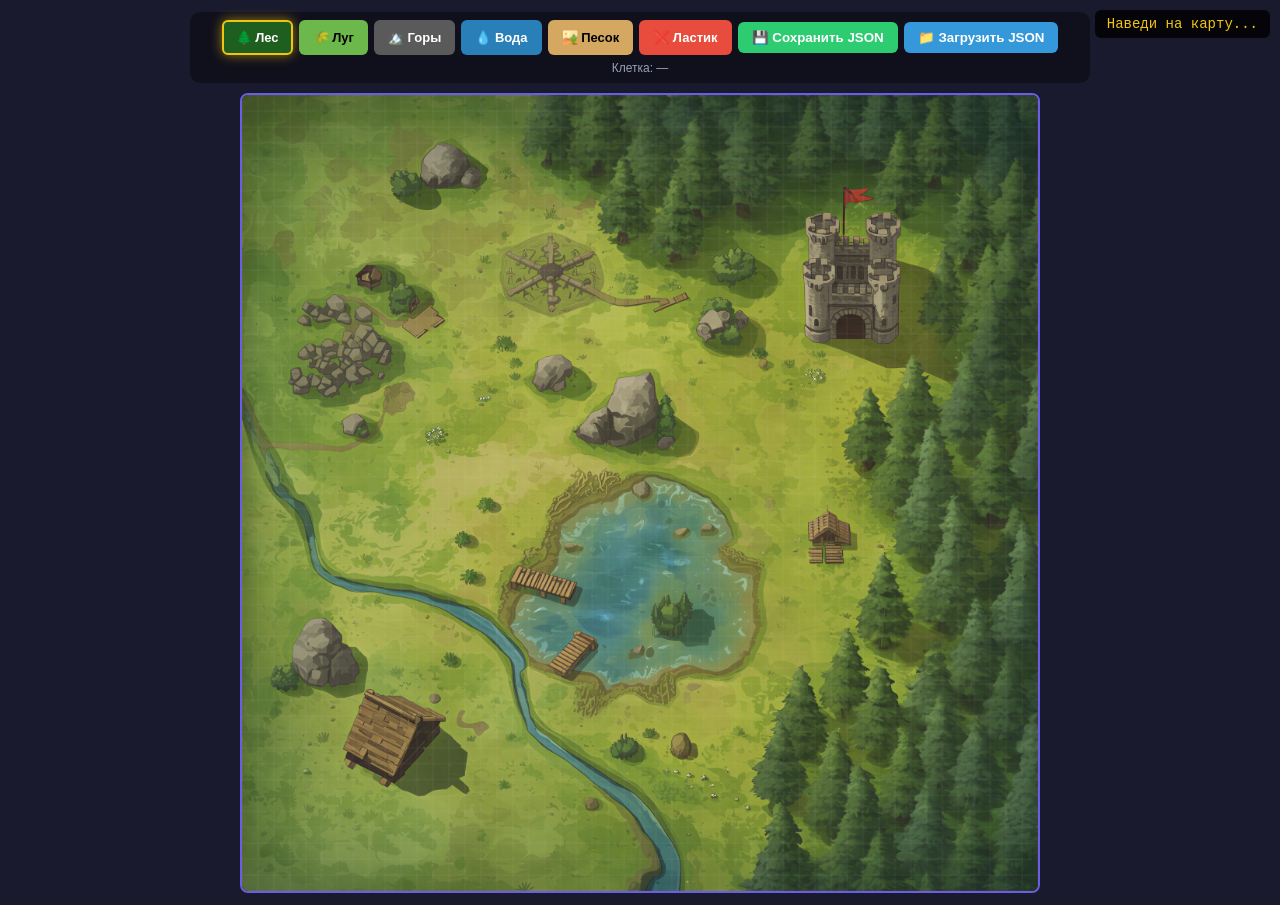
<file: map_editor.html>
<!DOCTYPE html>
<html lang="ru">
<head>
  <meta charset="UTF-8">
  <title>Map Editor — Dark World</title>
  <style>
    * { box-sizing: border-box; margin: 0; padding: 0; }
    body {
      background: #1a1a2e;
      color: #fff;
      font-family: sans-serif;
      padding: 12px;
      display: flex;
      flex-direction: column;
      align-items: center;
      gap: 10px;
    }
    #toolbar {
      display: flex;
      gap: 6px;
      flex-wrap: wrap;
      align-items: center;
      justify-content: center;
      background: rgba(0,0,0,0.4);
      padding: 8px 12px;
      border-radius: 10px;
      max-width: 900px;
    }
    .region-btn {
      padding: 8px 12px;
      border-radius: 6px;
      border: 2px solid transparent;
      cursor: pointer;
      font-weight: bold;
      color: #fff;
      font-size: 13px;
      transition: 0.15s;
    }
    .region-btn.active {
      border-color: #f1c40f;
      box-shadow: 0 0 12px rgba(241,196,15,0.6);
    }
    .region-btn[data-region="forest"]   { background: #1e5e1e; }
    .region-btn[data-region="meadow"]   { background: #6db84a; color: #000; }
    .region-btn[data-region="mountain"] { background: #5a5a5a; }
    .region-btn[data-region="water"]    { background: #2980b9; }
    .region-btn[data-region="sand"]     { background: #d4a860; color: #000; }
    .region-btn[data-region="erase"]    { background: #e74c3c; }

    #mapContainer {
      position: relative;
      width: 800px;
      height: 800px;
      border: 2px solid #6c5ce7;
      border-radius: 8px;
      overflow: hidden;
      cursor: crosshair;
    }
    #mapImg {
      position: absolute;
      top: 0; left: 0;
      width: 100%;
      height: 100%;
      pointer-events: none;
      image-rendering: auto;
    }
    #paintCanvas {
      position: absolute;
      top: 0; left: 0;
      width: 100%;
      height: 100%;
      pointer-events: none;
      opacity: 0.45;
    }
    #gridCanvas {
      position: absolute;
      top: 0; left: 0;
      width: 100%;
      height: 100%;
      pointer-events: none;
      opacity: 0.3;
    }
    #coordDisplay {
      position: fixed;
      top: 10px; right: 10px;
      background: rgba(0,0,0,0.8);
      padding: 6px 12px;
      border-radius: 6px;
      font-family: monospace;
      font-size: 14px;
      color: #f1c40f;
      z-index: 100;
    }
    .status {
      font-size: 12px;
      color: #9aa0b5;
    }
  </style>
</head>
<body>

  <div id="coordDisplay">Наведи на карту...</div>

  <div id="toolbar">
    <button class="region-btn active" data-region="forest">🌲 Лес</button>
    <button class="region-btn" data-region="meadow">🌾 Луг</button>
    <button class="region-btn" data-region="mountain">🏔️ Горы</button>
    <button class="region-btn" data-region="water">💧 Вода</button>
    <button class="region-btn" data-region="sand">🏜️ Песок</button>
    <button class="region-btn" data-region="erase">❌ Ластик</button>
    <button id="saveBtn" style="background:#2ecc71;padding:8px 14px;border-radius:6px;border:none;color:#fff;font-weight:bold;cursor:pointer;">💾 Сохранить JSON</button>
    <button id="loadBtn" style="background:#3498db;padding:8px 14px;border-radius:6px;border:none;color:#fff;font-weight:bold;cursor:pointer;">📁 Загрузить JSON</button>
    <input type="file" id="fileInput" accept=".json" style="display:none;">
    <span class="status" id="statusInfo">Клетка: —</span>
  </div>

  <div id="mapContainer">
    <img id="mapImg" src="assets/maps/world_ashenval_background.jpg" alt="Map">
    <canvas id="paintCanvas" width="800" height="800"></canvas>
    <canvas id="gridCanvas" width="800" height="800"></canvas>
  </div>

  <script>
    // ============================================================
    // КОНФИГ
    // ============================================================
    const MAP_SIZE = 50;              // 50×50 клеток
    const CANVAS_SIZE = 800;          // размер канваса в px
    const CELL_SIZE = CANVAS_SIZE / MAP_SIZE; // 16px на клетку

    const COLORS = {
      forest:   'rgba(30, 94, 30, 1)',
      meadow:   'rgba(109, 184, 74, 1)',
      mountain: 'rgba(90, 90, 90, 1)',
      water:    'rgba(41, 128, 185, 1)',
      sand:     'rgba(212, 168, 96, 1)'
    };

    // ============================================================
    // СОСТОЯНИЕ
    // ============================================================
    let currentRegion = 'forest';
    let regions = {}; // "x_y": "forest"

    // ============================================================
    // ИНИЦИАЛИЗАЦИЯ
    // ============================================================
    const paintCanvas = document.getElementById('paintCanvas');
    const paintCtx = paintCanvas.getContext('2d');
    const gridCanvas = document.getElementById('gridCanvas');
    const gridCtx = gridCanvas.getContext('2d');
    const coordDisplay = document.getElementById('coordDisplay');
    const statusInfo = document.getElementById('statusInfo');
    const mapContainer = document.getElementById('mapContainer');

    // Рисуем сетку 50×50
    function drawGrid() {
      gridCtx.strokeStyle = 'rgba(255,255,255,0.4)';
      gridCtx.lineWidth = 0.5;

      for (let i = 0; i <= MAP_SIZE; i++) {
        const pos = i * CELL_SIZE;
        // Вертикальные
        gridCtx.beginPath();
        gridCtx.moveTo(pos, 0);
        gridCtx.lineTo(pos, CANVAS_SIZE);
        gridCtx.stroke();
        // Горизонтальные
        gridCtx.beginPath();
        gridCtx.moveTo(0, pos);
        gridCtx.lineTo(CANVAS_SIZE, pos);
        gridCtx.stroke();
      }
    }
    drawGrid();

    // Перерисовка всей карты регионов из объекта `regions`
    function redrawAll() {
      paintCtx.clearRect(0, 0, CANVAS_SIZE, CANVAS_SIZE);
      for (const key in regions) {
        const [x, y] = key.split('_').map(Number);
        const color = COLORS[regions[key]];
        if (color) {
          paintCtx.fillStyle = color;
          paintCtx.fillRect(x * CELL_SIZE, y * CELL_SIZE, CELL_SIZE, CELL_SIZE);
        }
      }
    }

    // ============================================================
    // ВЫБОР РЕГИОНА
    // ============================================================
    document.querySelectorAll('.region-btn').forEach(btn => {
      btn.addEventListener('click', () => {
        document.querySelectorAll('.region-btn').forEach(b => b.classList.remove('active'));
        btn.classList.add('active');
        currentRegion = btn.dataset.region;
      });
    });

    // ============================================================
    // КЛИКИ ПО КАРТЕ
    // ============================================================
    let isPainting = false;

    mapContainer.addEventListener('mousedown', (e) => {
      isPainting = true;
      paintCell(e);
    });

    mapContainer.addEventListener('mousemove', (e) => {
      updateCoordDisplay(e);
      if (isPainting) paintCell(e);
    });

    mapContainer.addEventListener('mouseup', () => { isPainting = false; });
    mapContainer.addEventListener('mouseleave', () => { isPainting = false; });

    // Тач-события для мобильных
    mapContainer.addEventListener('touchstart', (e) => {
      e.preventDefault();
      isPainting = true;
      paintCell(e.touches[0]);
    }, { passive: false });

    mapContainer.addEventListener('touchmove', (e) => {
      e.preventDefault();
      if (isPainting) paintCell(e.touches[0]);
      updateCoordDisplay(e.touches[0]);
    }, { passive: false });

    mapContainer.addEventListener('touchend', () => { isPainting = false; });

    function paintCell(e) {
      const rect = mapContainer.getBoundingClientRect();
      const px = (e.clientX - rect.left) * (CANVAS_SIZE / rect.width);
      const py = (e.clientY - rect.top) * (CANVAS_SIZE / rect.height);

      const x = Math.floor(px / CELL_SIZE);
      const y = Math.floor(py / CELL_SIZE);

      if (x < 0 || x >= MAP_SIZE || y < 0 || y >= MAP_SIZE) return;

      const key = `${x}_${y}`;

      if (currentRegion === 'erase') {
        delete regions[key];
        // Стираем только эту клетку
        paintCtx.clearRect(x * CELL_SIZE, y * CELL_SIZE, CELL_SIZE, CELL_SIZE);
      } else {
        regions[key] = currentRegion;
        paintCtx.fillStyle = COLORS[currentRegion];
        paintCtx.fillRect(x * CELL_SIZE, y * CELL_SIZE, CELL_SIZE, CELL_SIZE);
      }

      statusInfo.textContent = `Клетка: (${x}, ${y}) = ${currentRegion}`;
    }

    function updateCoordDisplay(e) {
      const rect = mapContainer.getBoundingClientRect();
      const px = (e.clientX - rect.left) * (CANVAS_SIZE / rect.width);
      const py = (e.clientY - rect.top) * (CANVAS_SIZE / rect.height);
      const x = Math.floor(px / CELL_SIZE);
      const y = Math.floor(py / CELL_SIZE);
      coordDisplay.textContent = `(${x}, ${y})`;
    }

    // ============================================================
    // СОХРАНЕНИЕ / ЗАГРУЗКА JSON
    // ============================================================
    document.getElementById('saveBtn').addEventListener('click', () => {
      const data = {
        mapId: 'ashenvale_main',
        size: MAP_SIZE,
        regions: regions
      };
      const json = JSON.stringify(data, null, 2);
      const blob = new Blob([json], { type: 'application/json' });
      const url = URL.createObjectURL(blob);
      const a = document.createElement('a');
      a.href = url;
      a.download = 'ashenvale_regions.json';
      a.click();
      URL.revokeObjectURL(url);
      alert(`✅ Сохранено! Всего клеток: ${Object.keys(regions).length}`);
    });

    document.getElementById('loadBtn').addEventListener('click', () => {
      document.getElementById('fileInput').click();
    });

    document.getElementById('fileInput').addEventListener('change', (e) => {
      const file = e.target.files[0];
      if (!file) return;
      const reader = new FileReader();
      reader.onload = (ev) => {
        try {
          const data = JSON.parse(ev.target.result);
          if (data.regions) {
            regions = data.regions;
            redrawAll();
            alert(`✅ Загружено! Всего клеток: ${Object.keys(regions).length}`);
          }
        } catch (err) {
          alert('❌ Ошибка чтения JSON: ' + err.message);
        }
      };
      reader.readAsText(file);
    });

  </script>
</body>
</html>
</file>
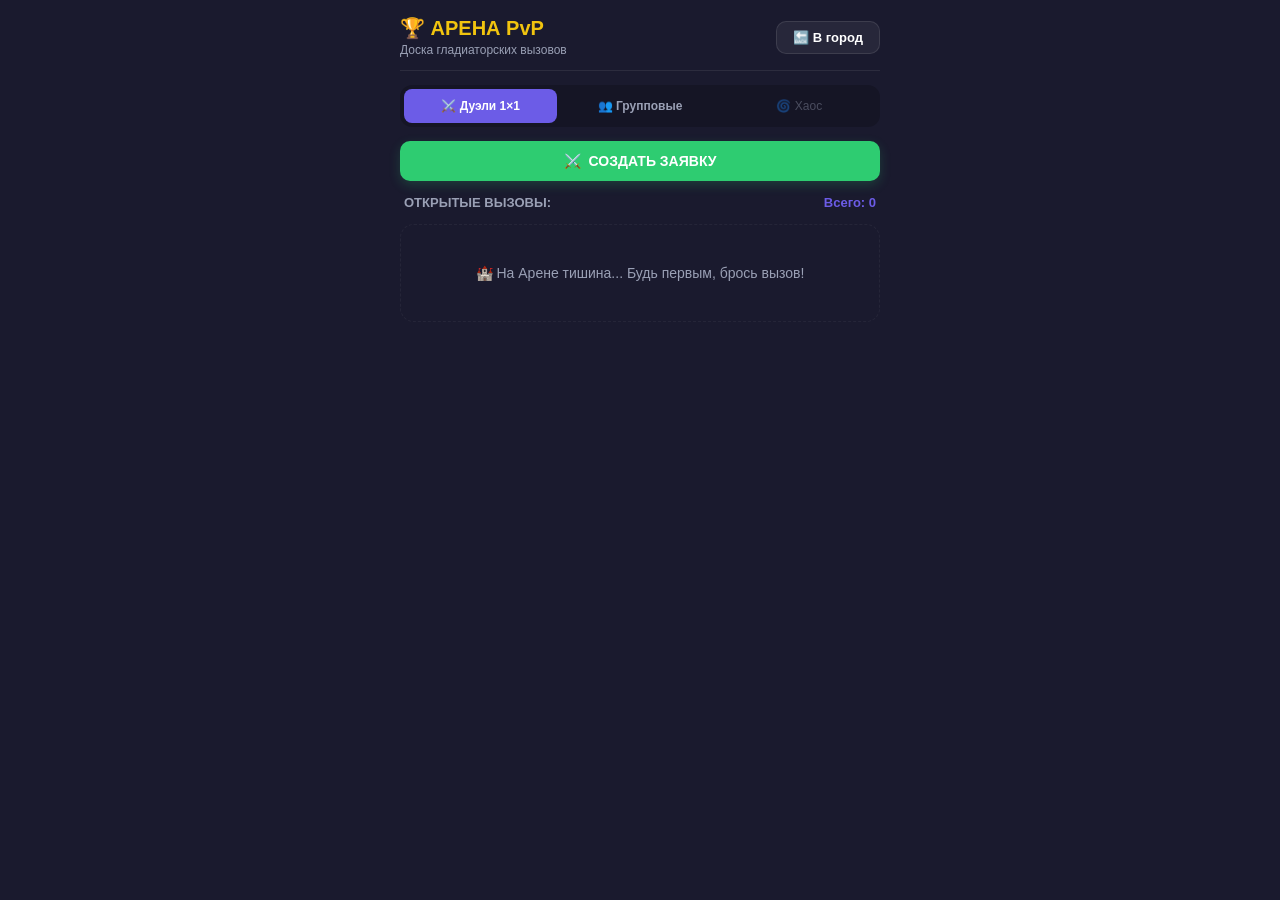
<file: arena/arena.html>
<!DOCTYPE html>
<html lang="ru">
<head>
  <meta charset="UTF-8">
  <meta name="viewport" content="width=device-width, initial-scale=1.0, maximum-scale=1.0, user-scalable=no">
  <title>Арена Чести — Dark World</title>

  <style>
    :root {
      --bg: #1a1a2e;
      --text: #ffffff;
      --hint: #9aa0b5;
      --btn: #6c5ce7;
      --danger: #e74c3c;
      --success: #2ecc71;
      --gold: #f1c40f;
      --teamA: #3498db;
      --teamB: #e74c3c;
      --card: rgba(255, 255, 255, 0.05);
    }
    * { box-sizing: border-box; -webkit-tap-highlight-color: transparent; }
    body {
      margin: 0; padding: 16px;
      font-family: -apple-system, "Segoe UI", Roboto, sans-serif;
      background: var(--bg); color: var(--text);
      min-height: 100vh;
    }
    .arena-container { max-width: 480px; margin: 0 auto; display: flex; flex-direction: column; gap: 14px; }

    .arena-header {
      display: flex; align-items: center; justify-content: space-between;
      border-bottom: 1px solid rgba(255,255,255,0.08); padding-bottom: 12px;
    }
    .back-btn {
      background: rgba(255,255,255,0.06); border: 1px solid rgba(255,255,255,0.1);
      color: #fff; padding: 8px 16px; border-radius: 10px; font-weight: bold;
      cursor: pointer; font-size: 13px;
    }

    .arena-tabs { display: flex; gap: 6px; background: rgba(0,0,0,0.2); padding: 4px; border-radius: 12px; }
    .arena-tab {
      flex: 1; background: transparent; border: none; color: var(--hint);
      padding: 10px 6px; font-weight: bold; font-size: 12px; border-radius: 8px;
      cursor: pointer; text-align: center; transition: 0.15s;
    }
    .arena-tab.active { background: var(--btn); color: #fff; }
    .arena-tab.disabled { opacity: 0.4; cursor: not-allowed; font-weight: normal; }

    /* Своя заявка — компактная */
    .my-request-box {
      background: rgba(108, 92, 231, 0.08);
      border: 2px dashed var(--btn);
      border-radius: 14px; padding: 12px 14px;
      box-shadow: 0 0 15px rgba(108, 92, 231, 0.15);
    }
    .my-request-header {
      font-weight: bold; font-size: 13px; letter-spacing: 0.5px;
      color: #a29bfe; margin-bottom: 8px;
    }
    .my-request-mode {
      font-size: 14px; font-weight: bold; color: #fff; margin-bottom: 6px;
    }
    .my-request-progress {
      font-size: 12px; color: var(--hint); margin-bottom: 4px;
    }
    .my-request-timer {
      font-size: 20px; font-family: monospace; font-weight: bold;
      color: #ffc048; text-align: center; margin: 8px 0 12px;
    }

    /* Колонки команд */
    .team-columns {
      display: flex; gap: 10px; margin: 8px 0;
    }
    .team-col {
      flex: 1; background: rgba(0,0,0,0.2);
      border-radius: 10px; padding: 8px;
      border: 1px solid rgba(255,255,255,0.05);
    }
    .team-col.team-a { border-left: 3px solid var(--teamA); }
    .team-col.team-b { border-right: 3px solid var(--teamB); }
    .team-col-title {
      font-size: 11px; font-weight: bold; letter-spacing: 0.5px;
      margin-bottom: 6px; display: flex; justify-content: space-between;
    }
    .team-col.team-a .team-col-title { color: var(--teamA); }
    .team-col.team-b .team-col-title { color: var(--teamB); }
    .team-col-member {
      font-size: 12px; color: #fff; padding: 3px 0;
      border-bottom: 1px solid rgba(255,255,255,0.05);
    }
    .team-col-member:last-child { border-bottom: none; }
    .team-col-empty {
      font-size: 11px; color: var(--hint); font-style: italic; padding: 4px 0;
    }

    .action-btn {
      width: 100%; border: none; color: #fff; padding: 12px;
      font-weight: bold; font-size: 14px; border-radius: 10px;
      cursor: pointer; transition: transform 0.1s;
      display: flex; align-items: center; justify-content: center; gap: 8px;
    }
    .action-btn:active { transform: scale(0.98); }
    .btn-create { background: var(--success); box-shadow: 0 4px 12px rgba(46,204,113,0.2); }
    .btn-cancel { background: var(--danger); }
    .btn-accept { background: var(--btn); padding: 8px 12px; font-size: 12px; border-radius: 8px; width: auto; }
    .btn-team-a { background: var(--teamA); }
    .btn-team-b { background: var(--teamB); }

    .lobby-list { display: flex; flex-direction: column; gap: 10px; max-height: 400px; overflow-y: auto; }
    .user-card {
      background: var(--card); border: 1px solid rgba(255,255,255,0.06);
      border-radius: 14px; padding: 12px 14px;
    }
    .card-header {
      display: flex; justify-content: space-between; align-items: flex-start; margin-bottom: 8px;
    }
    .card-mode {
      font-weight: bold; font-size: 13px; color: #a29bfe;
    }
    .card-owner {
      font-weight: bold; font-size: 14px; color: #fff; margin-top: 2px;
    }
    .card-owner-level {
      color: var(--gold); font-size: 11px; font-weight: normal; margin-left: 4px;
    }
    .card-timer {
      font-family: monospace; font-size: 13px; color: #ffc048; font-weight: bold;
    }
    .card-actions {
      display: flex; gap: 6px; margin-top: 10px;
    }
    .card-actions .action-btn { padding: 10px; font-size: 12px; }

    .empty-msg {
      text-align: center; color: var(--hint); font-size: 14px;
      padding: 40px 0; border: 1px dashed rgba(255,255,255,0.05);
      border-radius: 14px;
    }

    /* Модалка выбора режима */
    .mode-modal {
      display: none; position: fixed; inset: 0;
      background: rgba(0,0,0,0.7); backdrop-filter: blur(5px);
      z-index: 5000; align-items: center; justify-content: center; padding: 16px;
    }
    .mode-modal.active { display: flex; }
    .mode-modal-content {
      background: #1a1a2e; border-radius: 20px; padding: 20px;
      width: 100%; max-width: 400px;
      border-top: 3px solid var(--btn);
      max-height: 90vh; overflow-y: auto;
    }
    .mode-option {
      display: flex; align-items: center; justify-content: space-between;
      padding: 14px; border-radius: 12px;
      background: rgba(255,255,255,0.04);
      border: 1px solid rgba(255,255,255,0.08);
      margin-bottom: 8px; cursor: pointer;
      transition: all 0.15s;
    }
    .mode-option:hover { background: rgba(108, 92, 231, 0.1); border-color: var(--btn); }
    .mode-option.disabled { opacity: 0.4; cursor: not-allowed; }
    .mode-option.disabled:hover { background: rgba(255,255,255,0.04); border-color: rgba(255,255,255,0.08); }
    .mode-option-info { display: flex; flex-direction: column; gap: 2px; }
    .mode-option-title { font-weight: bold; font-size: 15px; }
    .mode-option-sub { font-size: 11px; color: var(--hint); }
    .mode-option-badge {
      font-size: 11px; font-weight: bold; padding: 3px 8px;
      border-radius: 6px; background: rgba(241, 196, 15, 0.15); color: var(--gold);
    }
    .mode-option-badge.disabled {
      background: rgba(155,155,155,0.15); color: #7f8c8d;
    }
  </style>
</head>
<body>

  <div class="arena-container">

    <!-- Шапка -->
    <div class="arena-header">
      <div>
        <h3 style="margin: 0; color: #f1c40f; font-size: 20px;">🏆 АРЕНА PvP</h3>
        <span style="font-size: 12px; color: var(--hint);">Доска гладиаторских вызовов</span>
      </div>
      <button class="back-btn" id="back-btn">🔙 В город</button>
    </div>

    <!-- Табы режимов -->
    <div class="arena-tabs">
      <button class="arena-tab active" data-tab="duel">⚔️ Дуэли 1×1</button>
      <button class="arena-tab" data-tab="group">👥 Групповые</button>
      <button class="arena-tab disabled" data-tab="chaos" disabled>🌀 Хаос</button>
    </div>

    <!-- Панель своей заявки -->
    <div id="my-search-panel" class="my-request-box" style="display: none;">
      <div class="my-request-header">✅ ВАША ЗАЯВКА ОПУБЛИКОВАНА</div>
      <div id="my-mode-text" class="my-request-mode">⚔️ Дуэль 1×1</div>

      <!-- Колонки команд (заполняются для N×N) -->
      <div id="my-team-columns" class="team-columns" style="display: none;">
        <div class="team-col team-a">
          <div class="team-col-title">
            <span>КОМАНДА A</span>
            <span id="my-team-a-count">0 / 3</span>
          </div>
          <div id="my-team-a-members"></div>
        </div>
        <div class="team-col team-b">
          <div class="team-col-title">
            <span>КОМАНДА B</span>
            <span id="my-team-b-count">0 / 3</span>
          </div>
          <div id="my-team-b-members"></div>
        </div>
      </div>

      <!-- Прогресс (для 1×1) -->
      <div id="my-progress-simple" class="my-request-progress">
        Ожидание: 1 / 2
      </div>

      <div id="my-timer-display" class="my-request-timer">⏱️ 05:00</div>
      <button id="cancel-request-btn" class="action-btn btn-cancel">✕ ОТМЕНИТЬ ЗАЯВКУ</button>
    </div>

    <!-- Кнопка создания -->
    <div id="my-create-panel">
      <button id="create-request-btn" class="action-btn btn-create">
        <span>⚔️</span> СОЗДАТЬ ЗАЯВКУ
      </button>
    </div>

    <!-- Заголовок списка -->
    <div style="font-weight: bold; font-size: 13px; color: var(--hint); display: flex; justify-content: space-between; padding: 0 4px;">
      <span id="lobby-list-title">ОТКРЫТЫЕ ВЫЗОВЫ:</span>
      <span id="total-requests-counter" style="color: var(--btn);">Всего: 0</span>
    </div>

    <!-- Список заявок -->
    <div id="lobby-list-viewport" class="lobby-list">
      <div class="empty-msg">🏰 На Арене тишина... Будь первым, брось вызов!</div>
    </div>

  </div>

  <!-- Модалка выбора режима -->
  <div id="mode-modal" class="mode-modal">
    <div class="mode-modal-content">
      <div style="display: flex; justify-content: space-between; align-items: center; margin-bottom: 16px;">
        <h3 style="margin: 0; font-size: 17px;">Выберите режим</h3>
        <button id="close-mode-modal" style="background: rgba(255,255,255,0.08); border: none; color: #fff; width: 30px; height: 30px; border-radius: 50%; cursor: pointer; font-size: 14px;">✕</button>
      </div>

      <div class="mode-option" data-mode="duel_1v1">
        <div class="mode-option-info">
          <div class="mode-option-title">⚔️ Дуэль 1×1</div>
          <div class="mode-option-sub">Классический бой один на один</div>
        </div>
        <div class="mode-option-badge">ДОСТУПНО</div>
      </div>

      <div class="mode-option" data-mode="group_2v2">
        <div class="mode-option-info">
          <div class="mode-option-title">👥 Групповой 2×2</div>
          <div class="mode-option-sub">4 игрока, 2 команды</div>
        </div>
        <div class="mode-option-badge">ДОСТУПНО</div>
      </div>

      <div class="mode-option" data-mode="group_3v3">
        <div class="mode-option-info">
          <div class="mode-option-title">👥 Групповой 3×3</div>
          <div class="mode-option-sub">6 игроков, 2 команды</div>
        </div>
        <div class="mode-option-badge">ДОСТУПНО</div>
      </div>

      <div class="mode-option" data-mode="group_5v5">
        <div class="mode-option-info">
          <div class="mode-option-title">👥 Групповой 5×5</div>
          <div class="mode-option-sub">10 игроков, 2 команды</div>
        </div>
        <div class="mode-option-badge">ДОСТУПНО</div>
      </div>

      <div class="mode-option disabled" data-mode="chaos_10">
        <div class="mode-option-info">
          <div class="mode-option-title">🌀 Хаос</div>
          <div class="mode-option-sub">10 игроков, каждый сам за себя</div>
        </div>
        <div class="mode-option-badge disabled">СКОРО</div>
      </div>

    </div>
  </div>

  <script src="arena_core.js?v=12"></script>
</body>
</html>
</file>
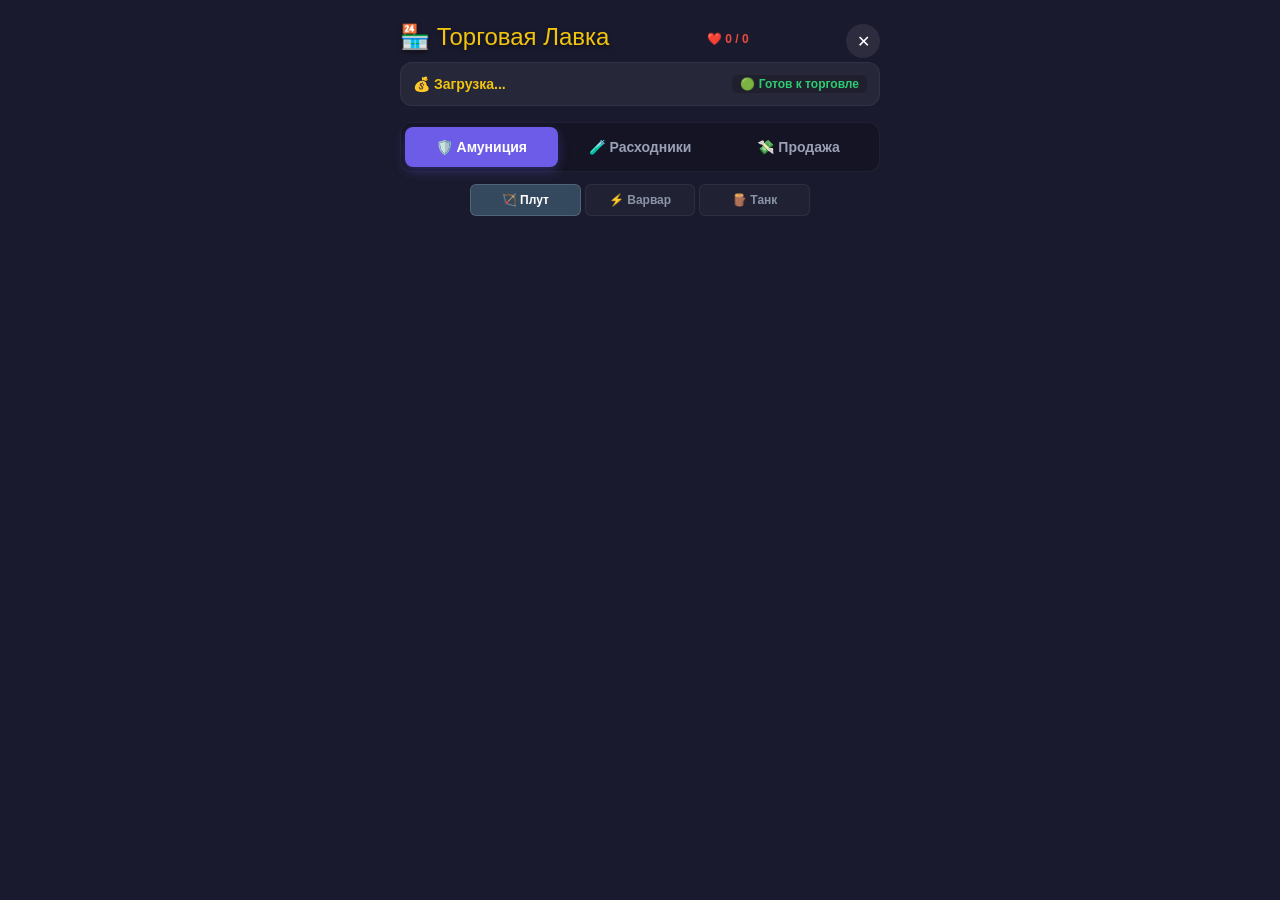
<file: shop/shop.html>
<!DOCTYPE html>
<html lang="ru">
<head>
  <meta charset="UTF-8">
  <meta name="viewport" content="width=device-width, initial-scale=1.0, maximum-scale=1.0, user-scalable=no">
  <title>Торговая Лавка — Dark World</title>

  <!-- Стили -->
  <link rel="stylesheet" href="../style.css?v=78">
  <link rel="stylesheet" href="../shared/ui.css?v=1">

  <style>
    /* Специфичные стили магазина (остаются локально) */
    .shop-container {
      max-width: 480px;
      margin: 0 auto;
      display: flex;
      flex-direction: column;
      min-height: 92vh;
    }

    #shop-title {
      text-align: center;
      font-size: 24px;
      margin: 4px 0 8px 0;
      color: #f1c40f;
      text-shadow: 0 2px 4px rgba(0, 0, 0, 0.5);
    }

    .shop-wallet-card {
      background: var(--card);
      border-radius: 12px;
      padding: 12px;
      text-align: center;
      font-size: 14px;
      font-weight: 600;
      margin-bottom: 16px;
      border: 1px solid rgba(255, 255, 255, 0.05);
      color: #f1c40f;
    }

    .shop-main-navigation {
      display: flex;
      gap: 6px;
      margin-bottom: 12px;
      background: rgba(0, 0, 0, 0.2);
      padding: 4px;
      border-radius: 12px;
      border: 1px solid rgba(255, 255, 255, 0.05);
    }

    .main-nav-btn {
      flex: 1;
      background: transparent;
      border: none;
      color: var(--hint);
      padding: 12px 4px;
      font-size: 14px;
      font-weight: bold;
      border-radius: 8px;
      cursor: pointer;
      transition: all 0.15s ease;
      white-space: nowrap;
    }

    .main-nav-btn.active {
      background: #6c5ce7;   /* Хардкод */
      color: #ffffff;
      box-shadow: 0 4px 12px rgba(108, 92, 231, 0.3);
    }

    .shop-sub-navigation {
      display: flex;
      gap: 4px;
      margin: 0 auto 16px auto;
      max-width: 340px;
      width: 100%;
    }

    .sub-nav-btn {
      flex: 1;
      background: rgba(255, 255, 255, 0.03);
      border: 1px solid rgba(255, 255, 255, 0.06);
      color: #8a94a6;
      padding: 8px 2px;
      font-size: 12px;
      font-weight: 600;
      border-radius: 6px;
      cursor: pointer;
      transition: all 0.15s ease;
    }

    .sub-nav-btn.active {
      background: #34495e;
      color: #ffffff;
      border-color: rgba(255, 255, 255, 0.15);
    }

    .shop-scroll-viewport {
      flex: 1;
      display: flex;
      flex-direction: column;
      gap: 14px;
      margin-bottom: 20px;
    }

    .lvl-group {
      display: flex;
      flex-direction: column;
      gap: 8px;
    }

    .lvl-header {
      font-size: 13px;
      font-weight: bold;
      color: var(--hint);
      text-transform: uppercase;
      letter-spacing: 0.5px;
      padding-left: 4px;
      margin-bottom: 2px;
    }

    .item-row {
      background: var(--card);
      border-radius: 12px;
      padding: 12px;
      display: flex;
      align-items: center;
      gap: 12px;
      border: 1px solid rgba(255, 255, 255, 0.04);
    }

    .item-icon {
      font-size: 26px;
      width: 44px;
      height: 44px;
      background: rgba(0, 0, 0, 0.15);
      border-radius: 8px;
      display: flex;
      align-items: center;
      justify-content: center;
      flex-shrink: 0;
    }

    .item-info {
      flex: 1;
      display: flex;
      flex-direction: column;
      gap: 3px;
    }

    .item-name {
      font-size: 15px;
      font-weight: bold;
    }

    .item-desc {
      font-size: 12px;
      color: var(--hint);
      line-height: 1.3;
    }

    .btn-buy {
      background: #2ecc71;   /* 🔥 Хардкод вместо var(--success) */
      color: #ffffff;
      border: none;
      padding: 10px 14px;
      font-size: 13px;
      font-weight: bold;
      border-radius: 8px;
      cursor: pointer;
      white-space: nowrap;
      transition: opacity 0.1s;
    }
    .btn-buy:disabled {
      background: rgba(255, 255, 255, 0.04);
      color: #656d78;
      cursor: not-allowed;
    }

    .btn-sell-action {
      background: #e67e22;
      color: #ffffff;
      border: none;
      padding: 10px 14px;
      font-size: 13px;
      font-weight: bold;
      border-radius: 8px;
      cursor: pointer;
      white-space: nowrap;
    }
    .btn-sell-action:active { transform: scale(0.95); opacity: 0.9; }

    .shop-empty-msg {
      text-align: center;
      color: var(--hint);
      font-size: 14px;
      padding: 48px 16px;
      line-height: 1.6;
    }
  </style>

  <script src="https://cdn.socket.io/4.8.3/socket.io.min.js"></script>
  <script src="../config.js?v=78"></script>
  <script src="../shared/ui.js?v=2" defer></script>
  <script src="shop_items_config.js"></script>
  <script src="shop_client.js?v=7" defer></script>
</head>
<body>

  <div class="shop-container">
    <div style="display: flex; align-items: center; justify-content: space-between; width: 100%; margin-bottom: 4px;">
      <div id="shop-title" style="margin: 0; padding: 0;">🏪 Торговая Лавка</div>
      <div id="shop-hero-hp" style="font-size: 12px; font-weight: bold; color: #e74c3c; margin-top: 4px;">❤️ 0 / 0</div>

      <button onclick="window.exitShop()" style="background: rgba(255, 255, 255, 0.08); border: none; color: #ffffff; font-size: 16px; width: 34px; height: 34px; border-radius: 50%; cursor: pointer; display: flex; align-items: center; justify-content: center; margin-top: 8px;" title="Покинуть лавку">✕</button>
    </div>

    <div id="shop-user-gold" class="shop-wallet-card" style="display: flex; justify-content: space-between; align-items: center;">
      <span id="wallet-gold-value">💰 Загрузка...</span>
      <span id="wallet-status-log" style="color: #2ecc71; font-size: 12px; font-weight: bold; background: rgba(0,0,0,0.2); padding: 2px 8px; border-radius: 6px;">🟢 Готов к торговле</span>
    </div>

    <div class="shop-main-navigation">
      <button id="main-nav-ammo" class="main-nav-btn active" onclick="window.switchShopMode('ammo')">🛡️ Амуниция</button>
      <button id="main-nav-consumables" class="main-nav-btn" onclick="window.switchShopMode('consumables')">🧪 Расходники</button>
      <button id="main-nav-sell" class="main-nav-btn" onclick="window.switchShopMode('sell')">💸 Продажа</button>
    </div>

    <div id="shop-sub-categories" class="shop-sub-navigation">
      <button id="sub-tab-dodger" class="sub-nav-btn active" onclick="window.setShopClass('dodger')">🏹 Плут</button>
      <button id="sub-tab-critter" class="sub-nav-btn" onclick="window.setShopClass('critter')">⚡ Варвар</button>
      <button id="sub-tab-tank" class="sub-nav-btn" onclick="window.setShopClass('tank')">🪵 Танк</button>
    </div>

    <div id="shop-scroll-area" class="shop-scroll-viewport"></div>
  </div>

  <!-- Поповер и модалки создаёт UI.init() из shared/ui.js -->

  <script src="../global_battle_watch.js?v=5"></script>
</body>
</html>
</file>
<file: style.css>
/* ============================================================================
   ===== 🎨 БАЗОВАЯ НАСТРОЙКА, ПАЛИТРА И ИНТЕРФЕЙС ГЛАВНОГО ЭКРАНА =====
   ============================================================================ */

:root {
  --bg: #1a1a2e;
  --text: #ffffff;
  --hint: #9aa0b5;
  --btn: #6c5ce7;
  --btn-text: #ffffff;
  --card: rgba(255, 255, 255, 0.06);
  --danger: #e74c3c;
}

* {
  box-sizing: border-box;
  -webkit-tap-highlight-color: transparent;
}

body {
  margin: 0;
  font-family: -apple-system, "Segoe UI", Roboto, sans-serif;
  background: var(--bg);
  color: var(--text);
  padding: 16px;
}

#app {
  max-width: 480px;
  margin: 0 auto;
}

#title {
  text-align: center;
  font-size: 22px;
  margin: 8px 0 16px;
}

/* Главный заголовок города сверху */
#current-town-name {
  text-align: center;
  font-size: 24px;
  margin: 8px 0 20px;
  color: #f1c40f;
  text-shadow: 0 2px 4px rgba(0, 0, 0, 0.5);
}

.card {
  background: var(--card);
  border-radius: 14px;
  padding: 14px;
  margin-bottom: 12px;
}

/* ============================================================================
   ===== 👤 ШАПКА ПЕРСОНАЖА (ГОРОД + КАРТА МИРА) =====
   ============================================================================ */

.player-header {
  display: flex;
  align-items: center;
  justify-content: flex-start;
  position: relative;
  gap: 16px;
  margin-bottom: 20px;
  padding-bottom: 12px;
  border-bottom: 1px solid rgba(255, 255, 255, 0.08);
}

.player-avatar-slot {
  position: relative;
  width: 80px;
  height: 80px;
  border-radius: 12px;
  background: rgba(255, 255, 255, 0.08);
  border: 2px solid var(--btn);
  display: flex;
  align-items: center;
  justify-content: center;
  box-shadow: 0 3px 10px rgba(0, 0, 0, 0.25);
  transition: transform 0.2s, border-color 0.2s;
  overflow: hidden;
  flex-shrink: 0;
}
.player-avatar-slot:active { transform: scale(0.95); }
.player-avatar-slot img { width: 100%; height: 100%; object-fit: cover; }

.player-meta {
  display: flex;
  flex-direction: column;
  gap: 4px;
}
.player-meta-name { font-size: 18px; font-weight: bold; }
.player-meta-title { font-size: 13px; color: var(--hint); }

.player-meta-name-row {
  display: flex;
  align-items: baseline;
  gap: 8px;
  flex-wrap: wrap;
}

.player-meta-name-row .player-meta-name {
  font-size: 18px;
  font-weight: bold;
  color: #ffffff;
}

.player-meta-level {
  font-size: 13px;
  font-weight: bold;
  color: #f1c40f;
  background: rgba(241, 196, 15, 0.12);
  padding: 2px 8px;
  border-radius: 6px;
  border: 1px solid rgba(241, 196, 15, 0.25);
  line-height: 1.2;
  text-shadow: 0 1px 2px rgba(0, 0, 0, 0.5);
}

/* HP-оверлей поверх аватарки */
.hp-overlay {
  position: absolute;
  bottom: 0;
  left: 0;
  right: 0;
  padding: 4px 4px 3px 4px;
  pointer-events: none;
  z-index: 4;
  background: linear-gradient(to top, rgba(0, 0, 0, 0.75) 0%, rgba(0, 0, 0, 0.0) 100%);
  border-radius: 0 0 10px 10px;
}

.hp-overlay-bar {
  width: 100%;
  height: 6px;
  background: rgba(0, 0, 0, 0.7);
  border-radius: 3px;
  overflow: hidden;
  box-shadow: 0 1px 3px rgba(0, 0, 0, 0.7), inset 0 1px 2px rgba(0, 0, 0, 0.5);
  border: 1px solid rgba(255, 255, 255, 0.15);
}

.hp-overlay-fill {
  width: 100%;
  height: 100%;
  background: linear-gradient(90deg, #2ecc71, #26de81);
  border-radius: 3px;
  transition: width 0.3s ease, background 0.3s ease;
}

.hp-overlay-text {
  font-size: 10px;
  font-weight: bold;
  color: #fff;
  text-align: center;
  font-family: monospace;
  margin-top: 2px;
  text-shadow: 0 1px 3px rgba(0, 0, 0, 1);
  line-height: 1;
  letter-spacing: 0.3px;
}

/* Кнопка рюкзака в шапке */
.inv-toggle-btn {
  margin-left: auto;
  background: rgba(255, 255, 255, 0.06);
  border: 1px solid rgba(255, 255, 255, 0.1);
  border-radius: 10px;
  font-size: 20px;
  width: 40px;
  height: 40px;
  cursor: pointer;
  display: flex;
  align-items: center;
  justify-content: center;
  transition: all 0.15s;
}
.inv-toggle-btn:active { transform: scale(0.9); opacity: 0.8; }

/* ============================================================================
   ===== 🏰 СЕТКА ЛОКАЦИЙ ГОРОДА =====
   ============================================================================ */

.location-grid {
  display: grid;
  grid-template-columns: repeat(2, 1fr);
  gap: 12px;
  margin-bottom: 6px;
}

.loc-btn {
  background: rgba(255, 255, 255, 0.05);
  border: 1px solid rgba(255, 255, 255, 0.08);
  color: #ffffff;
  padding: 18px 14px;
  font-size: 15px;
  font-weight: 600;
  border-radius: 12px;
  cursor: pointer;
  transition: all 0.15s ease;
  display: flex;
  flex-direction: column;
  align-items: center;
  justify-content: center;
  gap: 8px;
}
.loc-btn:active {
  transform: scale(0.96);
  background: rgba(108, 92, 231, 0.15);
  border-color: var(--btn);
}
.loc-btn span:first-child {
  font-size: 24px;
}

/* ============================================================================
   ===== ⚔️ КЛАССЫ ДЛЯ БОЕВОГО ИНТЕРФЕЙСА (BATTLE) =====
   ============================================================================ */

#battle-modal {
  z-index: 2000;
}

.battle-content-box {
  border-top: 3px solid var(--danger) !important;
  max-height: 85vh;
  display: flex;
  flex-direction: column;
}

.battle-arena-grid {
  display: flex;
  justify-content: space-between;
  gap: 12px;
  margin-bottom: 15px;
}

.battle-character-card {
  flex: 1;
  background: transparent !important;
  background-color: transparent !important;
  box-shadow: none !important;
  border: none !important;
  padding: 10px;
  border-radius: 10px;
  text-align: center;
}

.battle-char-name {
  font-weight: bold;
  margin-bottom: 4px;
}

.hp-bar-bg {
  width: 100%;
  height: 10px;
  background: rgba(255, 255, 255, 0.1);
  border-radius: 6px;
  overflow: hidden;
  margin: 6px 0;
  box-shadow: inset 0 1px 3px rgba(0,0,0,0.5);
}

.hp-bar-fill {
  width: 100%;
  height: 100%;
  background: #2ecc71;
  border-radius: 6px;
  transition: width 0.15s ease-out;
}

.battle-char-hp-text {
  font-size: 12px;
  margin-top: 4px;
  color: var(--hint);
}

.battle-vs-badge {
  display: flex;
  align-items: center;
  font-size: 20px;
  font-weight: bold;
  color: var(--danger);
}

.battle-log-viewport {
  flex: 1;
  overflow-y: auto;
  background: rgba(0, 0, 0, 0.3);
  border: 1px solid rgba(255, 255, 255, 0.08);
  border-radius: 10px;
  padding: 12px;
  font-size: 14px;
  line-height: 1.5;
  font-family: monospace;
  min-height: 180px;
  max-height: 300px;
}

.battle-round-title { color: var(--hint); margin: 6px 0 2px 0; }
.battle-msg-start { color: #f1c40f; font-weight: bold; margin-bottom: 8px; }
.battle-msg-crit { color: #e67e22; font-weight: bold; }
.battle-msg-hit { color: #2ecc71; }
.battle-msg-evade-monster { color: #95a5a6; }
.battle-msg-evade-player { color: #3498db; }
.battle-msg-damage-player { color: #e74c3c; }

.battle-result-box {
  border-top: 1px solid rgba(255, 255, 255, 0.1);
  margin-top: 10px;
  padding-top: 8px;
  font-weight: bold;
}

.battle-btn-finish {
  margin-top: 15px;
  width: 100%;
  background: var(--btn);
  border: none;
  color: #fff;
  padding: 12px;
  font-weight: bold;
  border-radius: 10px;
  cursor: pointer;
}

/* Имена внутри боевой модалки */
#battle-modal #bf-player-name,
#battle-modal #bf-monster-name,
#battle-modal [id*="player-name"],
#battle-modal [id*="monster-name"] {
  background: transparent !important;
  background-color: transparent !important;
  background-image: none !important;
  border: none !important;
  box-shadow: none !important;
  text-shadow: none !important;
  color: #ffffff !important;
  padding: 0 !important;
  margin: 4px 0 !important;
}

#battle-modal .battle-character-card img,
#battle-modal [class*="character-card"] img {
  width: 100% !important;
  height: auto !important;
  border-radius: 12px !important;
  object-fit: contain !important;
}

#battle-modal .battle-character-card,
#battle-modal [class*="character-card"],
#battle-modal .battle-character-card div,
#battle-modal [class*="character-card"] div,
#battle-modal .battle-char-name,
#battle-modal .battle-char-hp-text {
  background: transparent !important;
  background-color: transparent !important;
  box-shadow: none !important;
}

/* ============================================================================
   ===== 🏆 iframe-ОБЁРТКИ (АРЕНА, МАГАЗИН, БАШНЯ) =====
   ============================================================================ */

#arena-iframe-wrapper {
  position: fixed !important;
  top: 0 !important;
  left: 50% !important;
  transform: translateX(-50%) !important;
  width: 100% !important;
  max-width: 480px !important;
  height: 100vh !important;
  background: #1a1a2e !important;
  z-index: 4000 !important;
}

#arena-iframe-frame {
  width: 100% !important;
  height: 100% !important;
  border: none !important;
  background: transparent !important;
}
</file>
<file: shared/ui.css>
/* ============================================================================
   ===== 🎨 ЕДИНЫЕ СТИЛИ МОДАЛЬНЫХ ОКОН И ИНВЕНТАРЯ (SHARED/UI.CSS) =====
   ===== Используется на всех страницах: город, карта, магазин, башня, бой =====
   ============================================================================ */

/* ============================================================================
   ===== 🪟 БАЗОВЫЕ МОДАЛКИ (ОБЩИЕ) =====
   ============================================================================ */

.modal-overlay {
  position: fixed;
  top: 0;
  left: 0;
  width: 100%;
  height: 100%;
  background: rgba(0, 0, 0, 0.7);
  backdrop-filter: blur(5px);
  display: none;
  align-items: center;
  justify-content: center;
  z-index: 1000;
  opacity: 0;
  pointer-events: none;
  transition: opacity 0.2s ease;
  padding: 16px;
}

.modal-overlay.active {
  display: flex !important;
  opacity: 1;
  pointer-events: auto;
}

.modal-content {
  background: var(--bg, #1a1a2e);
  border-top: 3px solid var(--btn, #6c5ce7);
  border-radius: 20px !important;
  width: 95% !important;
  max-width: 460px !important;
  padding: 12px 14px !important;
  box-shadow: 0 10px 40px rgba(0, 0, 0, 0.8);
  transform: scale(0.9);
  transition: transform 0.2s ease;
  max-height: 95vh !important;
  display: flex;
  flex-direction: column;
}

.modal-overlay.active .modal-content {
  transform: scale(1) !important;
}

.modal-header {
  display: flex;
  justify-content: space-between;
  align-items: center;
  margin-bottom: 16px;
}

.modal-header h3 {
  margin: 0;
  font-size: 14px !important;
}

.close-btn {
  background: rgba(255, 255, 255, 0.08);
  border: none;
  color: var(--text, #ffffff);
  font-size: 12px;
  width: 26px !important;
  height: 26px !important;
  border-radius: 50%;
  cursor: pointer;
  display: flex;
  align-items: center;
  justify-content: center;
  transition: background 0.2s;
}

.close-btn:hover {
  background: rgba(255, 255, 255, 0.15);
}

/* ============================================================================
   ===== 🪟 ПРОФИЛЬ (ОСНОВНЫЕ СТАТЫ И МОДИФИКАТОРЫ) =====
   ============================================================================ */

.profile-row {
  display: flex;
  justify-content: space-between;
  padding: 6px 0 !important;
  font-size: 12px !important;
  border-bottom: 1px solid rgba(255, 255, 255, 0.05);
}

.profile-row:last-child {
  border-bottom: none;
}

.profile-row > span:first-child {
  color: var(--hint, #9aa0b5);
}

.profile-row > span:last-child {
  font-weight: bold;
}

.modal-body-stats hr,
.modal-content hr {
  margin: 6px 0 !important;
}

/* Кнопки-переключатели вкладок ("Основные" / "Модификаторы") */
.modal-body-stats button {
  padding: 5px !important;
  font-size: 11px !important;
  border-radius: 5px !important;
}

/* Скроллбар для статов */
.modal-body-stats {
  max-height: 450px !important;
  flex: 1 !important;
  overflow-y: auto !important;
  padding-right: 4px;
  display: flex !important;
  flex-direction: column !important;
  -webkit-overflow-scrolling: touch;
}

.modal-body-stats::-webkit-scrollbar {
  width: 4px;
}

.modal-body-stats::-webkit-scrollbar-thumb {
  background: rgba(255, 255, 255, 0.12);
  border-radius: 4px;
}

/* ============================================================================
   ===== 🎒 ИНВЕНТАРЬ (ВКЛАДКИ, СЛОТЫ, СЕТКА) =====
   ============================================================================ */

.inv-tabs {
  display: flex;
  gap: 4px !important;
  margin: 0 auto 8px auto !important;
  padding-bottom: 4px !important;
  max-width: 270px !important;
  width: 100% !important;
  border-bottom: 1px solid rgba(255, 255, 255, 0.08);
}

.inv-tab {
  flex: 1;
  background: transparent;
  border: none;
  color: var(--hint, #9aa0b5);
  font-size: 11px !important;
  font-weight: 600;
  padding: 6px 2px !important;
  cursor: pointer;
  border-radius: 6px !important;
  transition: all 0.2s;
  text-align: center;
  white-space: nowrap;
}

.inv-tab:hover {
  color: var(--text, #ffffff);
}

.inv-tab.active {
  background: rgba(255, 255, 255, 0.08);
  color: var(--text, #ffffff);
  box-shadow: inset 0 0 0 1px rgba(255, 255, 255, 0.1);
}

.inv-content {
  min-height: 160px;
  display: grid;
  grid-template-columns: repeat(auto-fill, minmax(60px, 1fr));
  gap: 10px;
  max-height: 260px;
  overflow-y: auto;
}

.inv-slot {
  aspect-ratio: 1;
  background: rgba(0, 0, 0, 0.2);
  border: 1px solid rgba(255, 255, 255, 0.1);
  border-radius: 10px;
  display: flex;
  flex-direction: column;
  align-items: center;
  justify-content: center;
  font-size: 20px;
  position: relative;
  cursor: pointer;
  transition: background 0.15s;
}

.inv-slot:hover {
  background: rgba(255, 255, 255, 0.04);
}

.inv-count {
  position: absolute;
  bottom: 2px;
  right: 4px;
  font-size: 10px;
  font-weight: bold;
  background: rgba(0, 0, 0, 0.6);
  padding: 1px 4px;
  border-radius: 4px;
  color: #fff;
}

.inv-empty {
  grid-column: 1 / -1;
  text-align: center;
  color: var(--hint, #9aa0b5);
  font-size: 13px;
  padding: 16px 0;
}

/* 🔥 Компактная сетка предметов внутри инвентаря */
#inventory-content {
  display: grid !important;
  grid-template-columns: repeat(5, 46px) !important;
  gap: 8px !important;
  justify-content: center !important;
  max-height: 200px !important;
  overflow-y: auto !important;
  max-width: 270px !important;
  width: 100% !important;
  margin: 0 auto !important;
  padding: 8px 0 16px 0 !important;
  -webkit-overflow-scrolling: touch;
}

#inventory-content::-webkit-scrollbar {
  width: 4px;
}

#inventory-content::-webkit-scrollbar-thumb {
  background: rgba(255, 255, 255, 0.15);
  border-radius: 4px;
}

/* Фикс размера ячеек внутри инвентаря */
#inventory-content .inv-slot {
  width: 46px !important;
  height: 46px !important;
  box-sizing: border-box !important;
  font-size: 18px !important;
  border-radius: 8px !important;
  background: rgba(0, 0, 0, 0.25) !important;
  border: 1px solid rgba(255, 255, 255, 0.08) !important;
  display: flex !important;
  align-items: center !important;
  justify-content: center !important;
}

#inventory-content .inv-slot img {
  width: 32px !important;
  height: 32px !important;
  object-fit: contain !important;
}

/* ============================================================================
   ===== 🪟 ПОПОВЕР ИНФОРМАЦИИ О ПРЕДМЕТЕ =====
   ============================================================================ */

#item-info-popover {
  display: none;
  position: fixed;
  top: 50%;
  left: 50%;
  transform: translate(-50%, -50%);
  width: 88%;
  max-width: 330px;
  background: #111111;
  border: 2px solid var(--btn, #6c5ce7);
  border-radius: 16px;
  padding: 16px;
  box-shadow: 0 10px 40px rgba(0, 0, 0, 0.85), 0 0 0 1000px rgba(0, 0, 0, 0.65);
  z-index: 3500;
  flex-direction: column;
  gap: 14px;
}

/* ============================================================================
   ===== 📊 ПОПОВЕРЫ СТАТОВ В БОЮ (player-stats / monster-stats) =====
   ============================================================================ */

#player-stats-popover,
#monster-stats-popover {
  position: fixed !important;
  top: 50% !important;
  left: 50% !important;
  transform: translate(-50%, -50%) !important;
  width: 85% !important;
  max-width: 360px !important;
  background: #111111 !important;
  border-radius: 14px !important;
  padding: 16px !important;
  box-shadow: 0 8px 32px rgba(0, 0, 0, 0.9), 0 0 0 1000px rgba(0, 0, 0, 0.6) !important;
  z-index: 5000 !important;
  flex-direction: column !important;
}

#player-popover-body .profile-row,
#monster-popover-body .profile-row {
  display: flex !important;
  justify-content: space-between !important;
  align-items: center !important;
  padding: 8px 0 !important;
  font-size: 14px !important;
  border-bottom: 1px solid rgba(255, 255, 255, 0.05) !important;
  color: #ffffff !important;
}

#player-popover-body .profile-row:last-child,
#monster-popover-body .profile-row:last-child {
  border-bottom: none !important;
}

/* ============================================================================
   ===== 🎯 СТИЛЬ КНОПКИ ДЕЙСТВИЯ В ПОПОВЕРЕ =====
   ============================================================================ */

.battle-btn-finish {
  margin-top: 15px;
  width: 100%;
  background: var(--btn, #6c5ce7);
  border: none;
  color: #fff;
  padding: 12px;
  font-weight: bold;
  border-radius: 10px;
  cursor: pointer;
}
</file>
